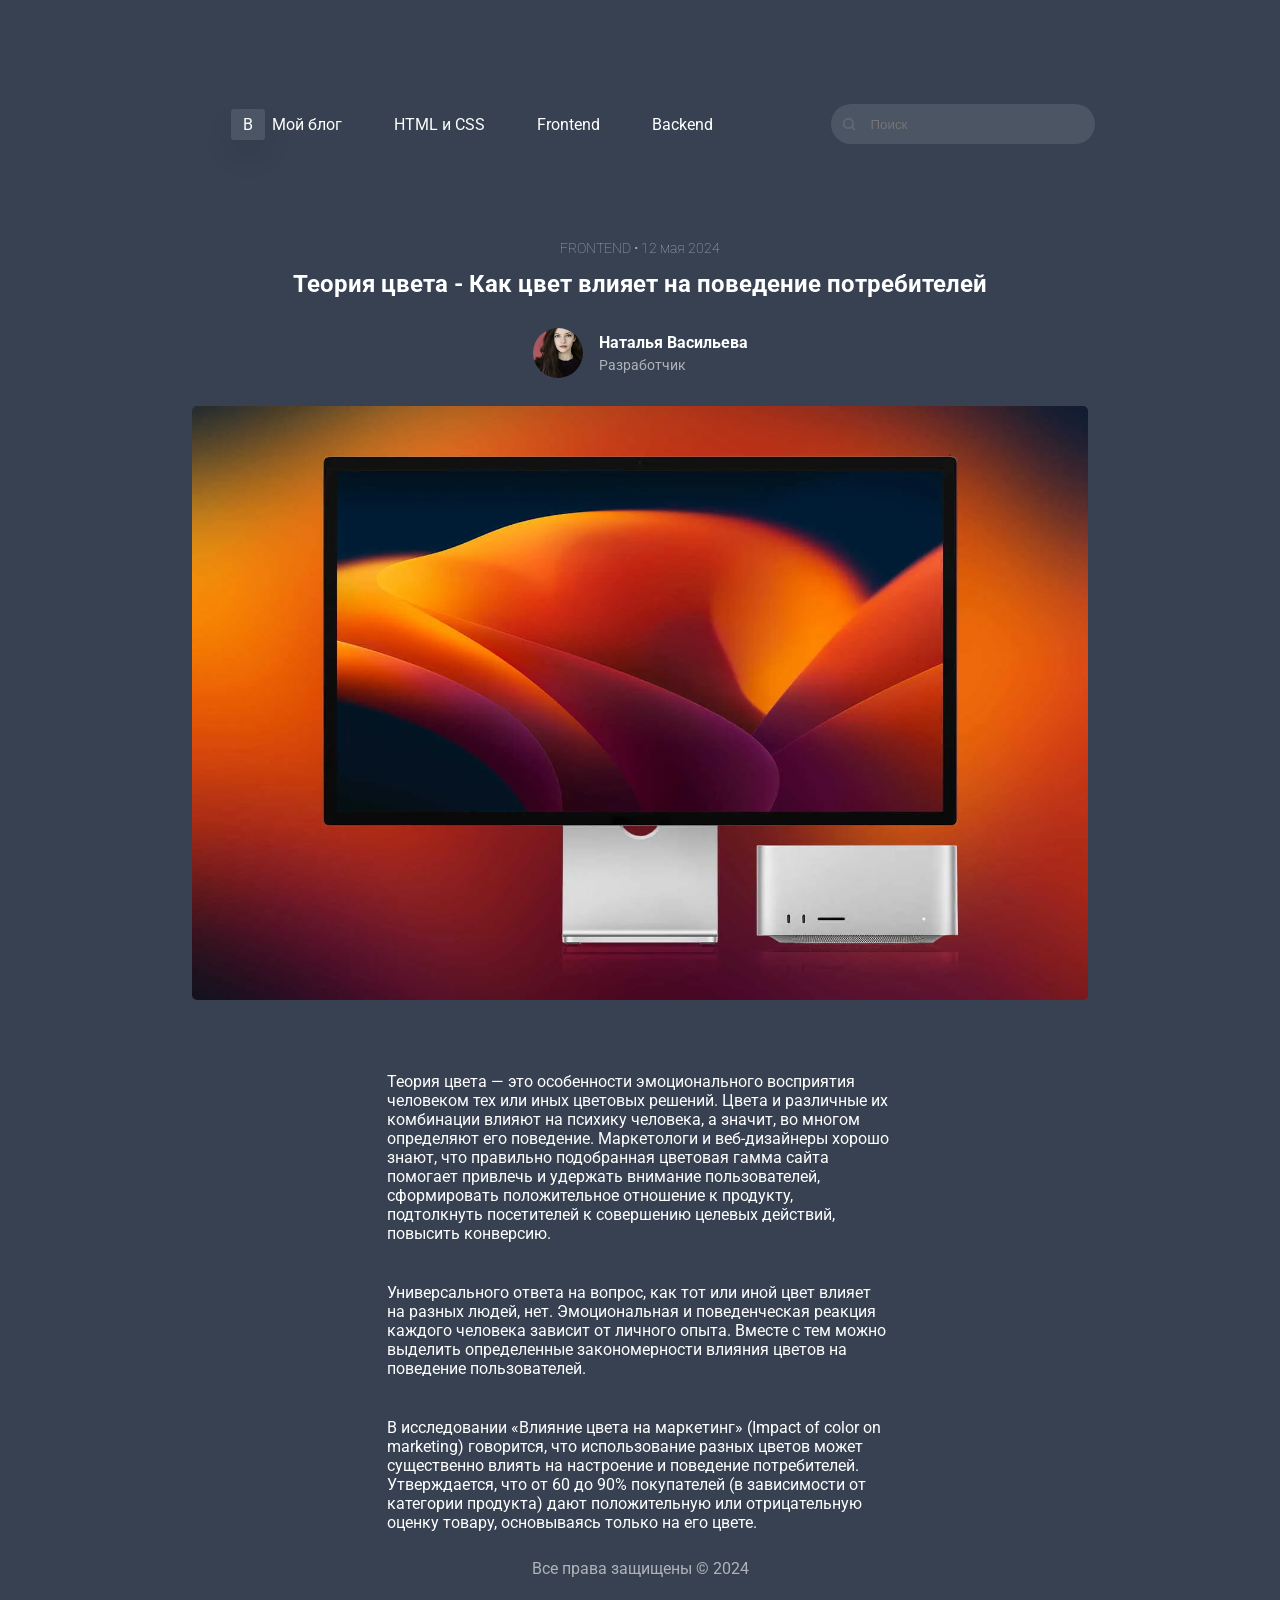
<file: 1-Blog/index.html>
<!DOCTYPE html>
<html lang="en">
    <head>
        <meta charset="UTF-8">
        <meta name="viewport" content="width=device-width, initial-scale=1.0">
        <title>Blog</title>
        <link rel="stylesheet" href="style.css">
        <link rel="preconnect" href="https://fonts.googleapis.com">
        <link rel="preconnect" href="https://fonts.gstatic.com" crossorigin>
        <link
            href="https://fonts.googleapis.com/css2?family=Open+Sans:ital,wght@0,300..800;1,300..800&family=Roboto:ital,wght@0,100..900;1,100..900&display=swap"
            rel="stylesheet">
    </head>
    <body>
        <nav>
            <ul>
                <div class="blog">B</div>
                <li><a href="_blank">Мой блог</a></li>
                <li><a href="_blank">HTML и CSS</a></li>
                <li><a href="_blank">Frontend</a></li>
                <li><a href="_blank">Backend</a></li>
                <img class="searchIcon" src="./search.svg" alt="иконка лупы">
                <input type="text" class="mainInput" placeholder="Поиск">
            </ul>
        </nav>
        <span>FRONTEND &bull; 12 мая 2024</span>
        <main>
            <h1>Теория цвета - Как цвет влияет на поведение потребителей</h1>
            <div class="author">
                <img src="./ellipse_1.svg" alt="Девушка разработчик">
                <div>
                    <h2>Наталья Васильева</h2>
                    <h3>Разработчик</h3>
                </div>
            </div>
            <section>
                <div class="imageComp">
                    <img src="./rectangle_181.svg" alt="Телевизор с подсветкой и умной колонкой">
                </div>
            </section>
            <section class="paragraph section">
                <p class="paragraph first">Теория цвета — это особенности эмоционального восприятия человеком тех или иных цветовых решений. Цвета и различные их комбинации влияют на психику человека, а значит, во многом определяют его поведение. Маркетологи и веб-дизайнеры хорошо знают, что правильно подобранная цветовая гамма сайта помогает привлечь и удержать внимание пользователей, сформировать положительное отношение к продукту, подтолкнуть посетителей к совершению целевых действий, повысить конверсию.</p>
                <p class="paragraph second">Универсального ответа на вопрос, как тот или иной цвет влияет на разных людей, нет. Эмоциональная и поведенческая реакция каждого человека зависит от личного опыта. Вместе с тем можно выделить определенные закономерности влияния цветов на поведение пользователей.</p>
                <p class="paragraph third">В исследовании «Влияние цвета на маркетинг» (Impact of color on marketing) говорится, что использование разных цветов может существенно влиять на настроение и поведение потребителей. Утверждается, что от 60 до 90% покупателей (в зависимости от категории продукта) дают положительную или отрицательную оценку товару, основываясь только на его цвете.</p>
            </section>  
            <h5>Все права защищены &copy; 2024</h5>
        </main>
    </body>
</html>
</file>
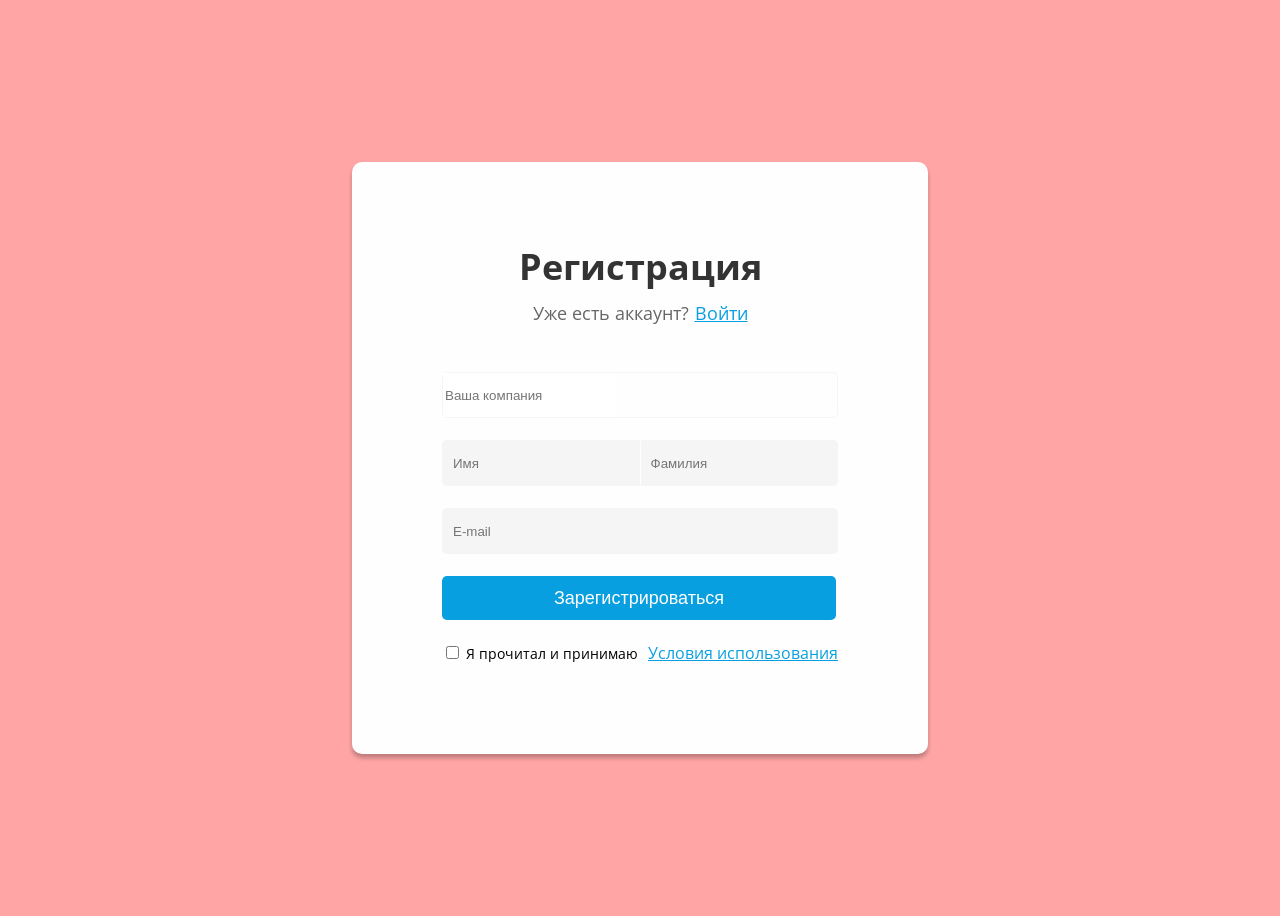
<file: 2-Form/index.html>
<!DOCTYPE html>
<html lang="en">
<head>
    <meta charset="UTF-8">
    <meta name="viewport" content="width=device-width, initial-scale=1.0">
    <title>Form</title>
    <link rel="stylesheet" href="style.css">
    <link rel="preconnect" href="https://fonts.googleapis.com">
    <link rel="preconnect" href="https://fonts.gstatic.com" crossorigin>
    <link href="https://fonts.googleapis.com/css2?family=Open+Sans:ital,wght@0,300..800;1,300..800&display=swap"
        rel="stylesheet">
</head>
<body>
    <main>
       
        <div class="form">
            <h1>Регистрация</h1>
            <span class="haveAccount">Уже есть аккаунт?<a href="#">Войти</a></span>
            <form action="#">
                <div class="input first">
                    <input class="companyInput" type="text" placeholder="Ваша компания" >
                </div>
                <div class="input second">
                    <input class="nameInput" type="text" placeholder="Имя"><input class="surnameInput" type="text" placeholder="Фамилия">
                </div>
                <div class="input third">
                    <input class="emailInput" type="email" placeholder="E-mail">
                </div>
                <div>
                    <button class="button">Зарегистрироваться</button>
                </div>
                <input class="check" type="checkbox" name="policy" id="checkPolicy">
                <span class="policy">Я прочитал и принимаю</span> <a href="#">Условия использования</a>
            </form>
        </div>
        
    </main>
    
</body>
</html>
</file>
<file: 1-Blog/style.css>
body {
    font-family: 'Roboto', sans-serif;
    background-color: #374151;
    color: #FFFFFF;
    display: flex;
    flex-direction: column;
    justify-content: center;
    align-items: center;
}

main {
    display: flex;
    flex-direction: column;
    justify-content: center;
    align-items: center;
}

ul {
    display: flex;
    gap: 52px;
    list-style-type: none;
    padding: 80px 0;
    align-items: center;
}

a {
    color: #FFFFFF;
    text-decoration: none;
}
h1 {
    font-size: 24px;
    margin: 14px auto 30px;
}

h2 {
    font-size: 16px;
    margin: 5px 0 5px;
}

h3 {
    font-size: 14px;
    opacity: 60%;
    font-weight: 400;
    margin: 0;
    
}

.author {
    display: flex;
    flex-direction: row;
    gap: 16px;
}

span {
    font-size: 14px;
    opacity: 60%;
    font-weight: 100;
}

.paragraph.section {
    display: flex;
    flex-direction: column;
    width: 40%;
    gap: 40px;
    font-size: 16px;
}

p {
    display: flex;
    margin: 0;
    font-weight: 400;
}

h5 {
    font-size: 16px;
    opacity: 60%;
    font-weight: 400;
}

.imageComp {
    margin: 28px auto 68px;
}

.blog {
    position: relative;
    left: 5%;
    background-color: #4B5563;
    padding: 6px 12px;
    border-radius: 3px;
    box-shadow: 0 16px 30px #00000015;
}

.mainInput {
    border: none;
    background-color: #4B5563;
    height: 40px;
    width: 224px;
    border-radius: 100px;
    padding: 0 0 0 40px;
    color: #FFFFFF;
}

.searchIcon {
    position: relative;
    left: 8.5%;
}
</file>
<file: 2-Form/style.css>
body {
    display: flex;
    flex-wrap: wrap;
    background-color: #FFA5A5;
    font-family: "Open Sans";
    justify-content: center;
    align-items: center;
    align-content: center;
    height: 100vh;
}

.form {
    background-color: #FFFEFE;
    border-radius: 10px;
    display: flex;
    flex-direction: column;
    padding: 70px 90px 90px;
    box-shadow: 0px 4px 4px #00000040;
}

h1 {
    font-size: 36px;
    color: #333333;
    margin: 10px auto;

}
.haveAccount {
    font-size: 18px;
    color: #666666;
    margin: 0px auto 47px;
}
.policy {
    font-size: 14px;
}

a {
    margin-left: 6px;
    color: #089FE0;
}

.input.first {
    display: flex;
    width: 394px;
    height: 44px;
    border: 1px solid #F5F5F5;
    border-radius: 5px;
    margin-bottom: 22px;
}

.firstInput {
    padding: 10px;
    width: 100%;
}

.input.second {
    display: flex;
    width: 394px;
    height: 44px;
    border: 1px solid #F5F5F5;
    border-radius: 5px;
    margin-bottom: 22px;
}

.nameInput {
    width: 50%;
    background-color: #F5F5F5;
    border-right: 1px solid white;
    padding: 10px;
}

.surnameInput {
    width: 50%;
    background-color: #F5F5F5;
    padding: 10px;
}

.input.third {
    display: flex;
    width: 394px;
    height: 44px;
    border: 1px solid #F5F5F5;
    border-radius: 5px;
    margin-bottom: 22px;
}

.emailInput {
    width: 100%;
    background-color: #F5F5F5;
    padding: 10px;
}

input {
    outline: none;
    border: none;
}

.button {
    width: 394px;
    height: 44px;
    background-color: #089FE0;
    border: none;
    color: #FFFFFF;
    border-radius: 5px;
    margin-bottom: 22px;
    font-size: 18px;
}

.check {
    background-color: #F5F5F5;
    border: none;
    outline: none;
}
</file>
